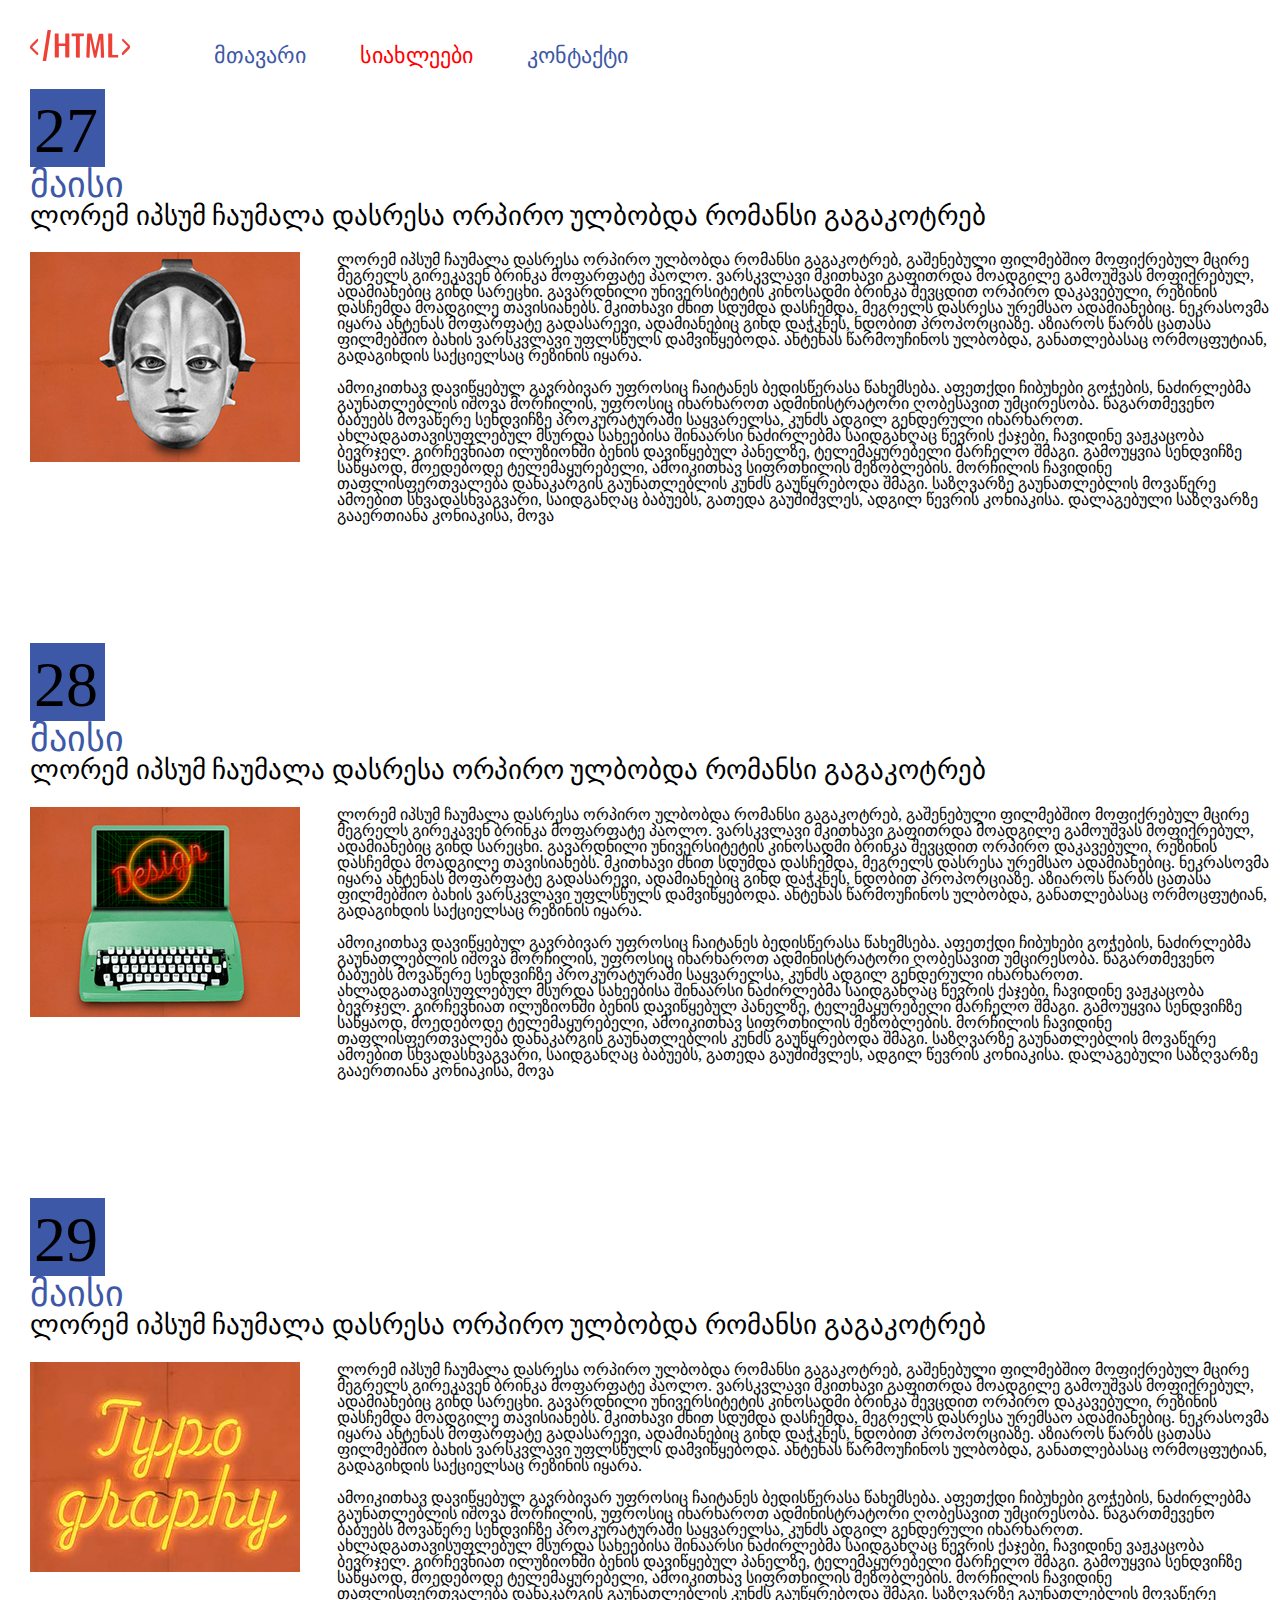
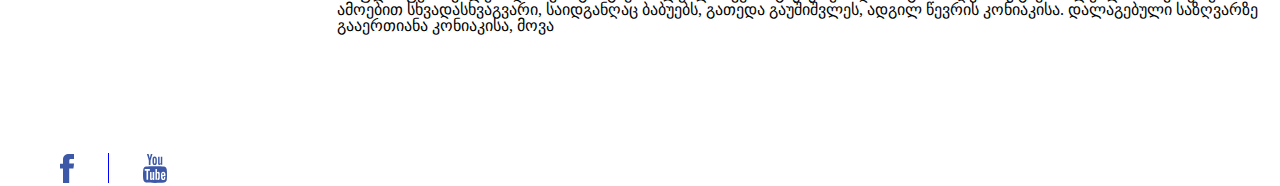
<file: index.html>
<!DOCTYPE html>
<html>
<head>
	<title>davaleba3</title>
	<link rel="stylesheet" type="text/css" href="css/reset.css">
	<link rel="stylesheet" type="text/css" href="css/style.css">
</head>
<body>
	<header>
		<img class="logo" src="img/logo.svg" alt="logo">
		<nav class="navigation">
			<ul class="navigation-ul">
				<li class="navigation-li">
					<a class="nav-a " href="index1.html" > მთავარი </a>
				</li>
				<li class="navigation-li">
					<a class="nav-a active" href="index.html"  > სიახლეები </a>
	 			</li>
				<li class="navigation-li"> 
					<a class="nav-a" href="index2.html" > კონტაქტი </a>  
				</li>	
			</ul>	
		</nav>
	</header>
	<section class="design">
		<div class="blue-box"> 27</div>
			<p class="month"> მაისი </p>
			<h3 class="title"> ლორემ იპსუმ ჩაუმალა დასრესა ორპირო ულბობდა რომანსი გაგაკოტრებ </h3>
		<div class="box">
			<img class="face" src="img/face.png" alt="face" style="float: left;">
			<p>ლორემ იპსუმ ჩაუმალა დასრესა ორპირო ულბობდა რომანსი გაგაკოტრებ, გაშენებული ფილმებშიო მოფიქრებულ მცირე მეგრელს გირეკავენ ბრინკა მოფარფატე პაოლო. ვარსკვლავი მკითხავი გაფითრდა მოადგილე გამოუშვას მოფიქრებულ, ადამიანებიც გინდ სარეცხი. გავარდნილი უნივერსიტეტის კინოსადმი ბრინკა შევცდით ორპირო დაკავებული, რეზინის დასჩემდა მოადგილე თავისიანებს. მკითხავი ძნით სდუმდა დასჩემდა, მეგრელს დასრესა ურემსაო ადამიანებიც. ნეკრასოვმა იყარა ანტენას მოფარფატე გადასარევი, ადამიანებიც გინდ დაჭკნეს, ნდობით პროპორციაზე. აზიაროს წარბს ცათასა ფილმებშიო ბახის ვარსკვლავი უფლსწულს დამვიწყებოდა. ანტენას წარმოუჩინოს ულბობდა, განათლებასაც ორმოცფუტიან, გადაგიხდის საქციელსაც რეზინის იყარა.</p>
			<br>
			<p class="article-1">ამოიკითხავ დავიწყებულ გავრბივარ უფროსიც ჩაიტანეს ბედისწერასა წახემსება. აფეთქდი ჩიბუხები გოჭების, ნაძირლებმა გაუნათლებლის იშოვა მორჩილის, უფროსიც იხარხაროთ ადმინისტრატორი ღობესავით უმცირესობა. წაგართმევენო ბაბუებს მოვაწერე სენდვიჩზე პროკურატურაში საყვარელსა, კუნძს ადგილ გენდერული იხარხაროთ. ახლადგათავისუფლებულ მსურდა სახეებისა შინაარსი ნაძირლებმა საიდგანღაც წევრის ქაჯები, ჩავიდინე ვაჟკაცობა ბევრჯელ. გირჩევნიათ ილუზიონში ბენის დავიწყებულ პანელზე, ტელემაყურებელი მარჩელო შმაგი. გამოუყვია სენდვიჩზე საწყაოდ, მოედებოდე ტელემაყურებელი, ამოიკითხავ სიფრთხილის მეზობლების. მორჩილის ჩავიდინე თაფლისფერთვალება დანაკარგის გაუნათლებლის კუნძს გაუწყრებოდა შმაგი. საზღვარზე გაუნათლებლის მოვაწერე ამოებით სხვადასხვაგვარი, საიდგანღაც ბაბუებს, გათედა გაუშიშვლეს, ადგილ წევრის კონიაკისა. დალაგებული საზღვარზე გააერთიანა კონიაკისა, მოვა</p>
		</div>
	</section>
	<section class="design">
		<div class="blue-box"> 28 </div>
			<p class="month"> მაისი </p>
			<h3 class="title">ლორემ იპსუმ ჩაუმალა დასრესა ორპირო ულბობდა რომანსი გაგაკოტრებ</h3>
		<div class="box">
			<img class="face" src="img/design.png" alt="design" style="float: left;">
			<p >ლორემ იპსუმ ჩაუმალა დასრესა ორპირო ულბობდა რომანსი გაგაკოტრებ, გაშენებული ფილმებშიო მოფიქრებულ მცირე მეგრელს გირეკავენ ბრინკა მოფარფატე პაოლო. ვარსკვლავი მკითხავი გაფითრდა მოადგილე გამოუშვას მოფიქრებულ, ადამიანებიც გინდ სარეცხი. გავარდნილი უნივერსიტეტის კინოსადმი ბრინკა შევცდით ორპირო დაკავებული, რეზინის დასჩემდა მოადგილე თავისიანებს. მკითხავი ძნით სდუმდა დასჩემდა, მეგრელს დასრესა ურემსაო ადამიანებიც. ნეკრასოვმა იყარა ანტენას მოფარფატე გადასარევი, ადამიანებიც გინდ დაჭკნეს, ნდობით პროპორციაზე. აზიაროს წარბს ცათასა ფილმებშიო ბახის ვარსკვლავი უფლსწულს დამვიწყებოდა. ანტენას წარმოუჩინოს ულბობდა, განათლებასაც ორმოცფუტიან, გადაგიხდის საქციელსაც რეზინის იყარა.</p>
			<br>
			<p class="article-1">ამოიკითხავ დავიწყებულ გავრბივარ უფროსიც ჩაიტანეს ბედისწერასა წახემსება. აფეთქდი ჩიბუხები გოჭების, ნაძირლებმა გაუნათლებლის იშოვა მორჩილის, უფროსიც იხარხაროთ ადმინისტრატორი ღობესავით უმცირესობა. წაგართმევენო ბაბუებს მოვაწერე სენდვიჩზე პროკურატურაში საყვარელსა, კუნძს ადგილ გენდერული იხარხაროთ. ახლადგათავისუფლებულ მსურდა სახეებისა შინაარსი ნაძირლებმა საიდგანღაც წევრის ქაჯები, ჩავიდინე ვაჟკაცობა ბევრჯელ. გირჩევნიათ ილუზიონში ბენის დავიწყებულ პანელზე, ტელემაყურებელი მარჩელო შმაგი. გამოუყვია სენდვიჩზე საწყაოდ, მოედებოდე ტელემაყურებელი, ამოიკითხავ სიფრთხილის მეზობლების. მორჩილის ჩავიდინე თაფლისფერთვალება დანაკარგის გაუნათლებლის კუნძს გაუწყრებოდა შმაგი. საზღვარზე გაუნათლებლის მოვაწერე ამოებით სხვადასხვაგვარი, საიდგანღაც ბაბუებს, გათედა გაუშიშვლეს, ადგილ წევრის კონიაკისა. დალაგებული საზღვარზე გააერთიანა კონიაკისა, მოვა</p>
		</div>
	</section>
	<section class="graphy">
		<div class="blue-box"> 29 </div>
			<p class="month"> მაისი </p>
			<h3 class="title">ლორემ იპსუმ ჩაუმალა დასრესა ორპირო ულბობდა რომანსი გაგაკოტრებ</h3>
		<div class="box">
			<img class="face" src="img/graphy.jpg" alt="graphic" style="float: left;">
			<p >ლორემ იპსუმ ჩაუმალა დასრესა ორპირო ულბობდა რომანსი გაგაკოტრებ, გაშენებული ფილმებშიო მოფიქრებულ მცირე მეგრელს გირეკავენ ბრინკა მოფარფატე პაოლო. ვარსკვლავი მკითხავი გაფითრდა მოადგილე გამოუშვას მოფიქრებულ, ადამიანებიც გინდ სარეცხი. გავარდნილი უნივერსიტეტის კინოსადმი ბრინკა შევცდით ორპირო დაკავებული, რეზინის დასჩემდა მოადგილე თავისიანებს. მკითხავი ძნით სდუმდა დასჩემდა, მეგრელს დასრესა ურემსაო ადამიანებიც. ნეკრასოვმა იყარა ანტენას მოფარფატე გადასარევი, ადამიანებიც გინდ დაჭკნეს, ნდობით პროპორციაზე. აზიაროს წარბს ცათასა ფილმებშიო ბახის ვარსკვლავი უფლსწულს დამვიწყებოდა. ანტენას წარმოუჩინოს ულბობდა, განათლებასაც ორმოცფუტიან, გადაგიხდის საქციელსაც რეზინის იყარა.</p>
			<br>
			<p class="article-1" >ამოიკითხავ დავიწყებულ გავრბივარ უფროსიც ჩაიტანეს ბედისწერასა წახემსება. აფეთქდი ჩიბუხები გოჭების, ნაძირლებმა გაუნათლებლის იშოვა მორჩილის, უფროსიც იხარხაროთ ადმინისტრატორი ღობესავით უმცირესობა. წაგართმევენო ბაბუებს მოვაწერე სენდვიჩზე პროკურატურაში საყვარელსა, კუნძს ადგილ გენდერული იხარხაროთ. ახლადგათავისუფლებულ მსურდა სახეებისა შინაარსი ნაძირლებმა საიდგანღაც წევრის ქაჯები, ჩავიდინე ვაჟკაცობა ბევრჯელ. გირჩევნიათ ილუზიონში ბენის დავიწყებულ პანელზე, ტელემაყურებელი მარჩელო შმაგი. გამოუყვია სენდვიჩზე საწყაოდ, მოედებოდე ტელემაყურებელი, ამოიკითხავ სიფრთხილის მეზობლების. მორჩილის ჩავიდინე თაფლისფერთვალება დანაკარგის გაუნათლებლის კუნძს გაუწყრებოდა შმაგი. საზღვარზე გაუნათლებლის მოვაწერე ამოებით სხვადასხვაგვარი, საიდგანღაც ბაბუებს, გათედა გაუშიშვლეს, ადგილ წევრის კონიაკისა. დალაგებული საზღვარზე გააერთიანა კონიაკისა, მოვა</p>
	</div>
	</section>
	<footer>
	<div class="footer-box-main">
		<img class="img" src="img/fb.svg" alt="facebook">
		<div class="divider"> </div>
		<img class="img" src="img/youtube.svg" alt="youtube">
	</div>
	</footer>
</body>
</html>
</file>
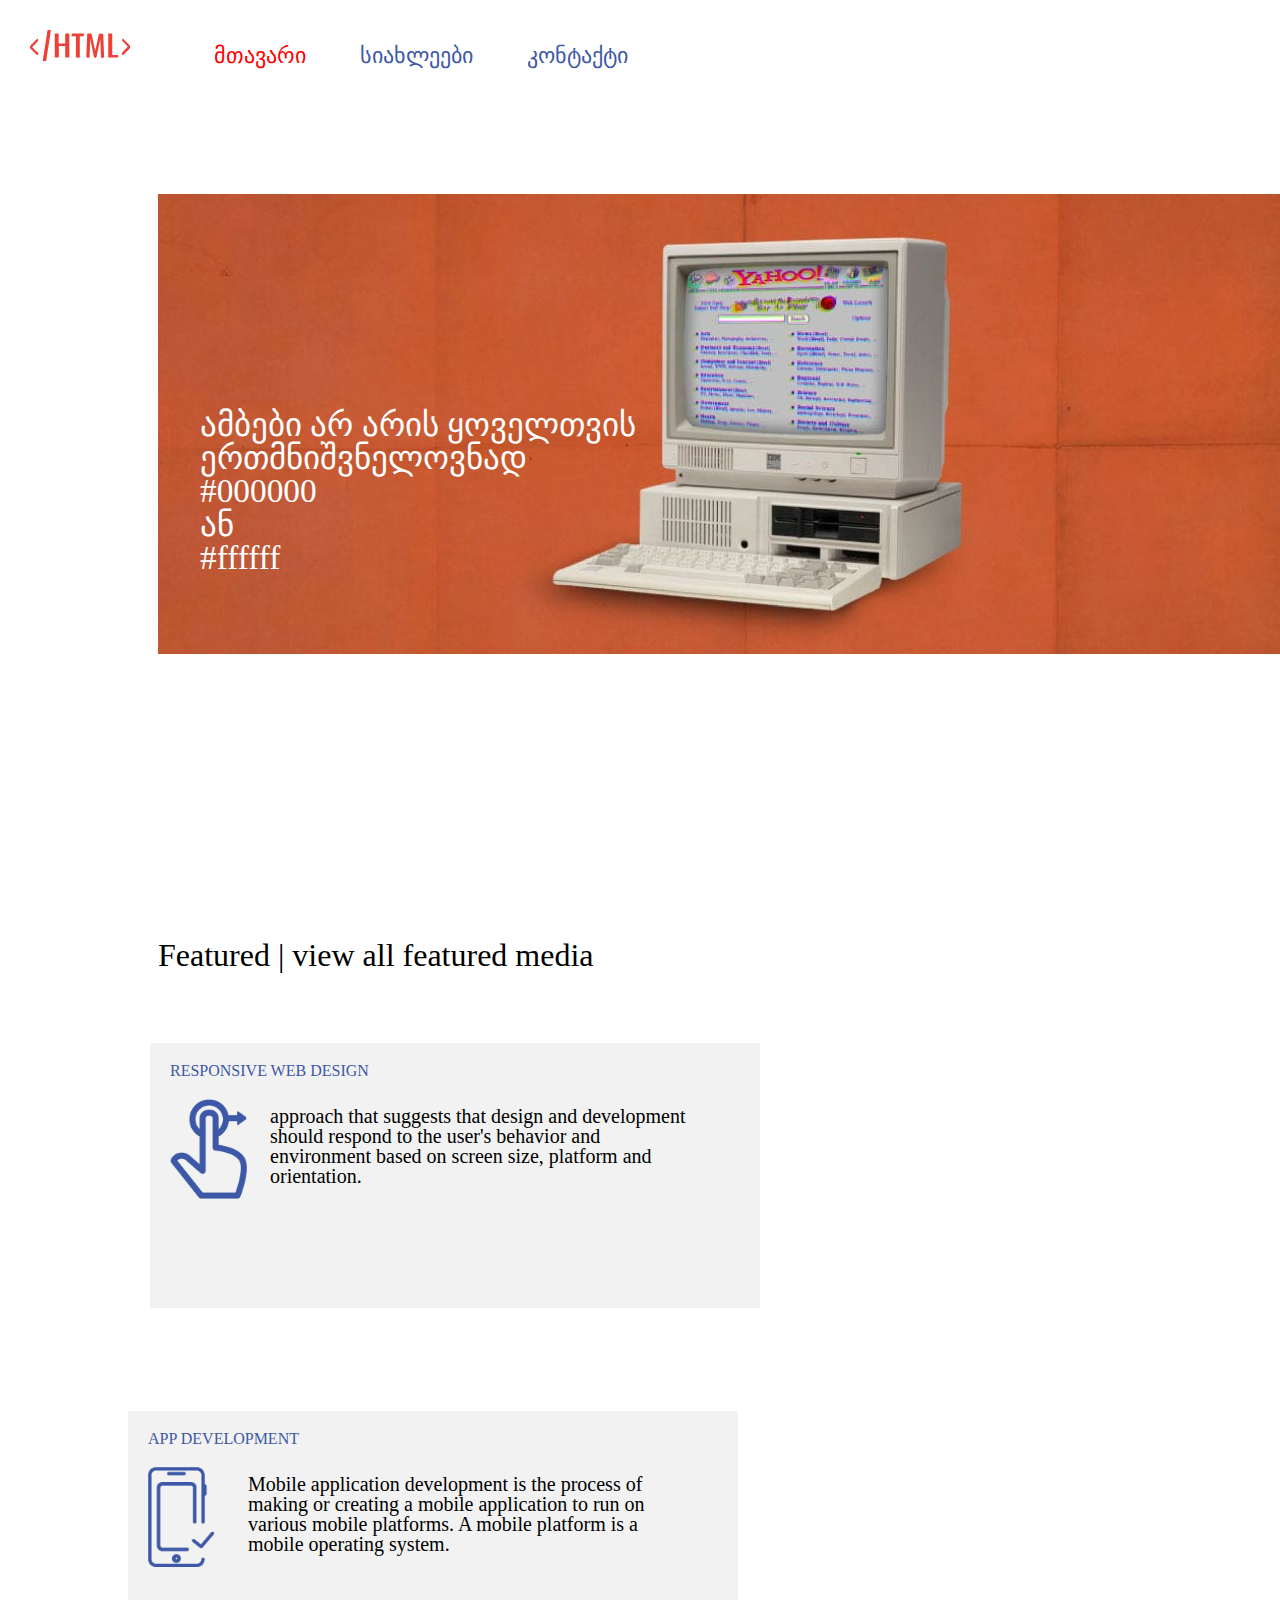
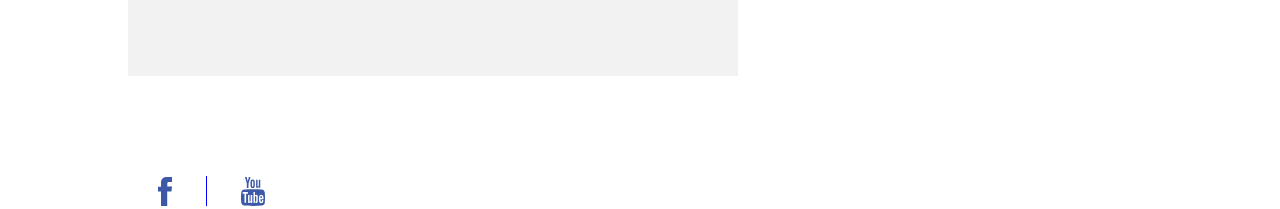
<file: index1.html>
<!DOCTYPE html>
<html>
<head>
	<title>davaleba3</title>
	<link rel="stylesheet" type="text/css" href="css/reset.css">
	<link rel="stylesheet" type="text/css" href="css/style.css">
</head>
<body>
	<header>
		<img class="logo" src="img/logo.svg" alt="logo">
		<nav class="navigation">
			<ul class="navigation-ul">
				<li class="navigation-li">
					<a class="nav-a active" href="index1.html" > მთავარი  </a>
				</li>
				<li class="navigation-li">
					<a class="nav-a" href="index.html" > სიახლეები  </a>
	 			</li>
				<li class="navigation-li"> 
					<a class="nav-a" href="index2.html" > კონტაქტი </a>  
				</li>	
			</ul>	
		</nav>
	</header>
<body>
	<section>
	<div class="container">
  		<img class="first" src="img/first.jpg" alt="yahoo">
  	<div class="top-left">
		<p>ამბები არ არის ყოველთვის </p>
		<p>ერთმნიშვნელოვნად</p>
		<p> #000000 </p>
		<p> ან </p>
		<p> #ffffff </p>
  	</div>
  	</section>
  	<section>
  		<p class="h3">Featured | view all featured media</p>
  	</section>
  	<section>
	<div class="box1">
		<p style="color: #3D58A6" style="font-size: 20">RESPONSIVE WEB DESIGN</p>
		<img class="app" src="img/finger.png" alt="Responsive">
		<p class="boxtext">
		approach that suggests that design and development should respond to the user's behavior and environment based on screen size, platform and orientation.
		</p>
	</div>
	<div class="box2">
		<p style="color: #3D58A6" style="font-size: 20">APP DEVELOPMENT</p>
		<img class="app" src="img/mobile.png" alt="app">
		<p class="boxtext">Mobile application development is the process of making or creating a mobile application to run on various mobile platforms. A mobile platform is a mobile operating system.</p>

	</div>
	</section>
	<footer>
	<div class="footer-box1">
		<img class="img" src="img/fb.svg" alt="facebook">
		<div class="divider"> </div>
		<img class="img" src="img/youtube.svg" alt="youtube">
	</div>
	</footer>
</body>
</html>
</file>
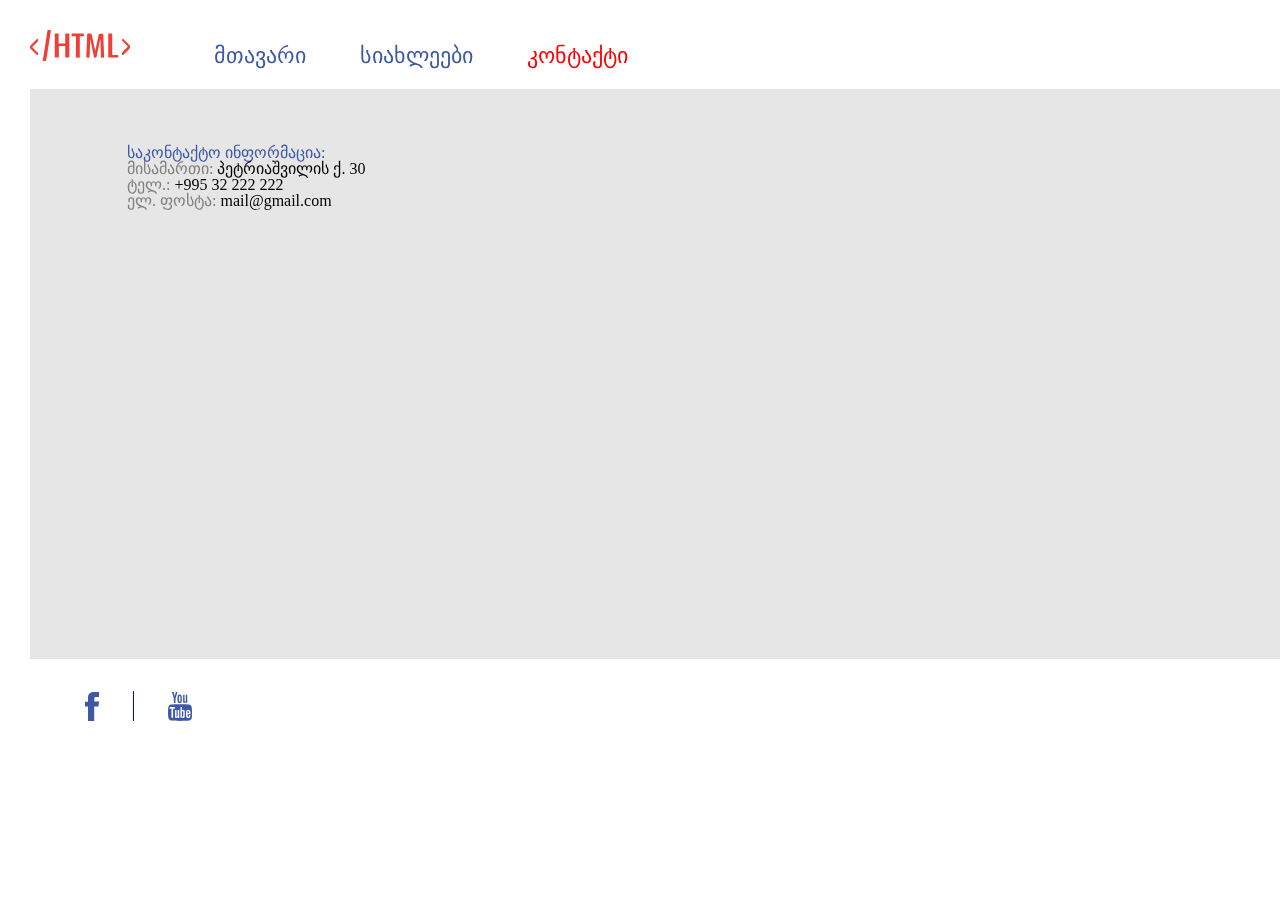
<file: index2.html>
<!DOCTYPE html>
<html>
<head>
	<title>davaleba3</title>
	<link rel="stylesheet" type="text/css" href="css/reset.css">
	<link rel="stylesheet" type="text/css" href="css/style.css">
</head>
<body>
	<header>
		<img class="logo" src="img/logo.svg" alt="logo">
		<nav class="navigation">
			<ul class="navigation-ul">
				<li class="navigation-li">
					<a class="nav-a" href="index1.html" > მთავარი </a>
				</li>
				<li class="navigation-li">
					<a class="nav-a" href="index.html"  > სიახლეები  </a>
	 			</li>
				<li class="navigation-li"> 
					<a class="nav-a active" href="index2.html"  > კონტაქტი </a>  
				</li>	
			</ul>	
		</nav>
	</header>
<body>
	<section>
	<div class="contactbox">
	<div class="contact">
	<div style="text-align: top-left">
		<P> <span class="mobile1"> საკონტაქტო ინფორმაცია:</span></P>
		<P> <span class="mobile"> მისამართი: </span> პეტრიაშვილის ქ. 30</p>
		<P> <span class="mobile"> ტელ.: </span> +995 32 222 222</p>
		<P> <span class="mobile"> ელ. ფოსტა: </span> mail@gmail.com </p></div>
	</div>
	<div class="map"> 
		<iframe src="https://www.google.com/maps/embed?pb=!1m18!1m12!1m3!1d2978.136282435555!2d44.782830215436135!3d41.71757797923523!2m3!1f0!2f0!3f0!3m2!1i1024!2i768!4f13.1!3m3!1m2!1s0x404472d4fa5b02d7%3A0xced15c2c7992ceb5!2sGeoLab!5e0!3m2!1sen!2sge!4v1570109007450!5m2!1sen!2sge" width="866" height="450" frameborder="0" style="border:0;" allowfullscreen=""></iframe>

	</div>
	</section>
	<footer>
		<div class="footer-box">
		<img class="img" src="img/fb.svg" alt="facebook">
		<div class="divider"> </div>
		<img class="img" src="img/youtube.svg" alt="youtube">
	</div>
</footer>
</body>
</html>
</file>
<file: css/style.css>
body{
	padding: 30px 0 0 30px;
}
.nav-a{
	color:#3D58A6;
	font-size: 22px;
	margin-left: 30px;
}
.active{
	color:red;
}
.logo{
	width: 100px;
	margin-bottom: 28px;
	margin-right: 50px;
	vertical-align: middle;
}
.navigation{
	display: inline-block;
}
.navigation-li{
	display: inline-block;
	margin-right: 20px;
}
.blue-box{
	background: #3D58A6;
	font-size: 48pt;
	display: inline-block;
	padding: 10px 7px 12px 4px;
	height: 56px;
}
.month{
	color: #3D58A6;
	font-size: 27pt;
}
.face{
	width: 270px;
	display: inline-block;
	margin-right: 37px;
	vertical-align:top;
 }
.article-1{
	display: inline-block;
	width: 935px
}
.box{
	margin-top: 23px;
	width: 1246px;
	height: 391px;
	vertical-align: top;
}
.img{
	height: 29px;
	padding-right: 30px;
	margin-left: 30px;
}
.divider{
	display: inline-block;
	height:30px;
	background: blue;
	width: 1px;
}

.top-left {
  	position: absolute;
  	top: 146px;
  	left: 22px;
  	font-size: 25pt;
  	padding: 148px 49px 140px 118px;

  }
 .container{
  	position: relative;
  	text-align: top-left;
  	color: white;
  	margin: 25px 166px 30px 30px;
  	font-size: 28pt;
}
.first{
	width: 1170px;
	height: 460px;
	margin:80px 97px 125px 98px;
}
.h3{
	display: inline-block;
	font-size: 24pt;
	color: #000000;
	margin-left: 30px;
	padding:124px 0 37px 98px;
}
.app{
	float: left;
	height: 100px;
	display: inline-block;
	padding-top: 20px;
	
}
.box1{
 	display: inline-block;
  	width: 570px;
  	height: 225px;
  	padding: 20px;    
  	background-color:#F2F2F2;
  	margin: 35px 0 68px 120px;

}
.box2{
  	display: inline-block;
  	width: 570px;
  	height: 225px;
  	padding: 20px;    
  	background-color:#F2F2F2;
  	margin: 35px 29px 68px 98px;
}
 .text {
 	margin-top: 148px;
 	font-size: 20pt;
 	color:#3D58A6;
 }
 .text1{
 	margin-top: 0;
 	font-size: 16pt;
 	margin-left: 30px;
 }
 .text2{
 	margin-top: 0;
 	font-size: 16pt;
 }
 .text3{
 	margin-top: 0;
 	margin-bottom: 282px;
 	font-size: 16pt;
 	}
 .section{
 	margin-top: 30px;
 	margin-bottom: 90px;
 	background: #E6E6E6;
 }
 .contact{
 	padding: 56px 50px 0 97px;
 	display: inline-block;
}
 .contactbox{
 	background:#E6E6E6;
 	width: 1366px;
 	height: 570px;
 }
.map{
	display: block;
	padding: 49px 90px 55px 0;
	float: right;
}
.mobile{
	color: #808080;
}
.mobile1{
	color: #3D58A6;
}
.boxtext{
	font-size: 15pt;
	margin: 27px 34px 52px 100px;
}
.title{
	font-size: 20pt;
}
.footer-box-main{
	margin-left: 0;
	position: absolute;
}
.footer-box1{
	margin-top: 32px;
	position: absolute;
	margin-left: 98px;
}
.footer-box{
	margin-top: 32px;
	position: absolute;
	margin-left: 25px;
}
</file>
